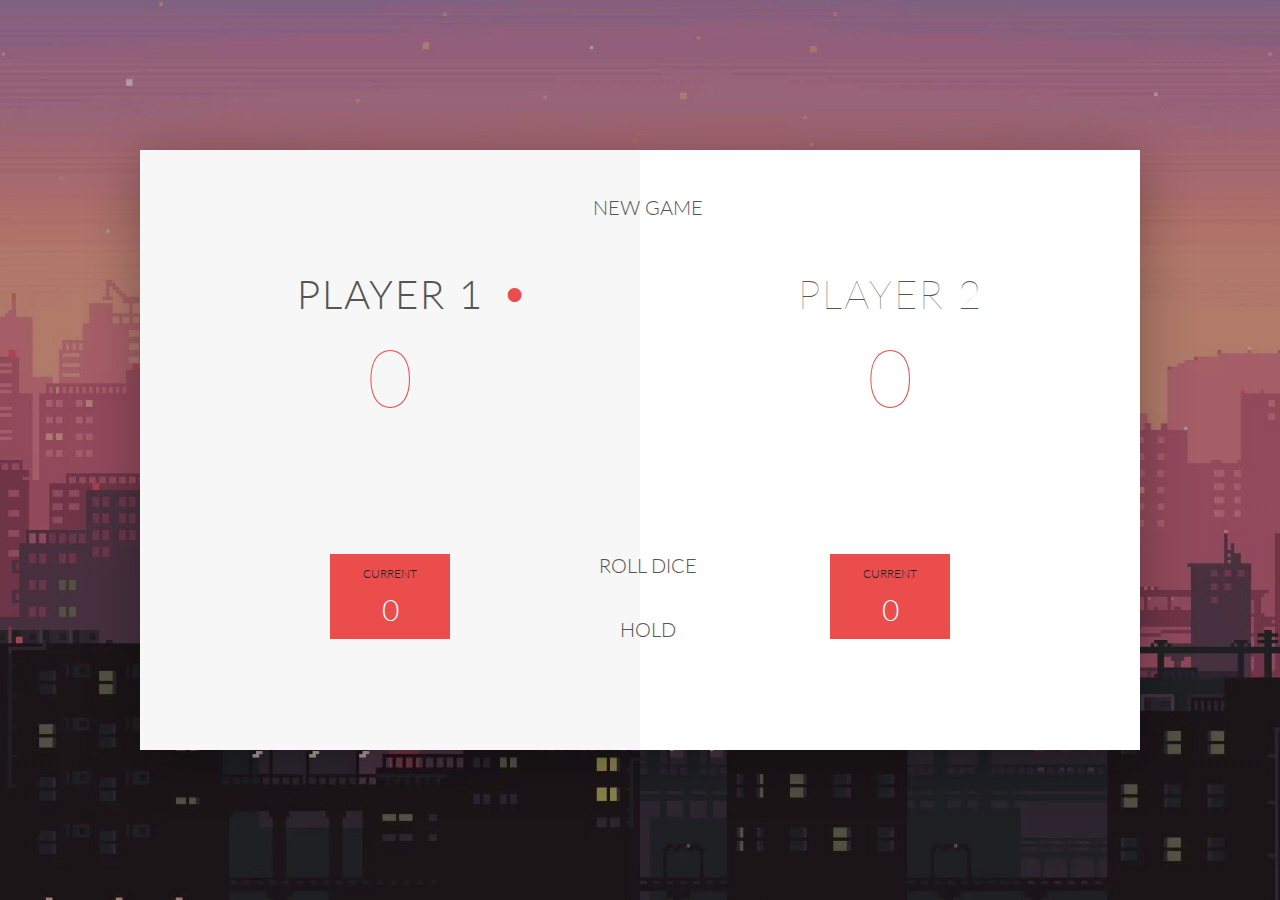
<file: Pig Game 2/index.html>
<!DOCTYPE html>
<html lang="en">
    <head>
        <meta charset="UTF-8">
        <link href="https://fonts.googleapis.com/css?family=Lato:100,300,600" rel="stylesheet" type="text/css">
        <link href="http://code.ionicframework.com/ionicons/2.0.1/css/ionicons.min.css" rel="stylesheet" type="text/css">
        <link type="text/css" rel="stylesheet" href="style.css">
        
        <title>Pig Game</title>
    </head>

    <body>
        <div class="wrapper clearfix">
            <div class="player-0-panel active">
                <div class="player-name" id="name-0">Player 1</div>
                <div class="player-score" id="score-0">43</div>
                <div class="player-current-box">
                    <div class="player-current-label">Current</div>
                    <div class="player-current-score" id="current-0">11</div>
                </div>
            </div>
            
            <div class="player-1-panel">
                <div class="player-name" id="name-1">Player 2</div>
                <div class="player-score" id="score-1">72</div>
                <div class="player-current-box">
                    <div class="player-current-label">Current</div>
                    <div class="player-current-score" id="current-1">0</div>
                </div>
            </div>
            
            <button class="btn-new"><i class="ion-ios-plus-outline"></i>New game</button>
            <button class="btn-roll"><i class="ion-ios-loop"></i>Roll dice</button>
            <button class="btn-hold"><i class="ion-ios-download-outline"></i>Hold</button>
            
            <img src="dice-5.png" alt="Dice" class="dice">
        </div>
        
        <script src="app.js"></script>
    </body>
</html>
</file>
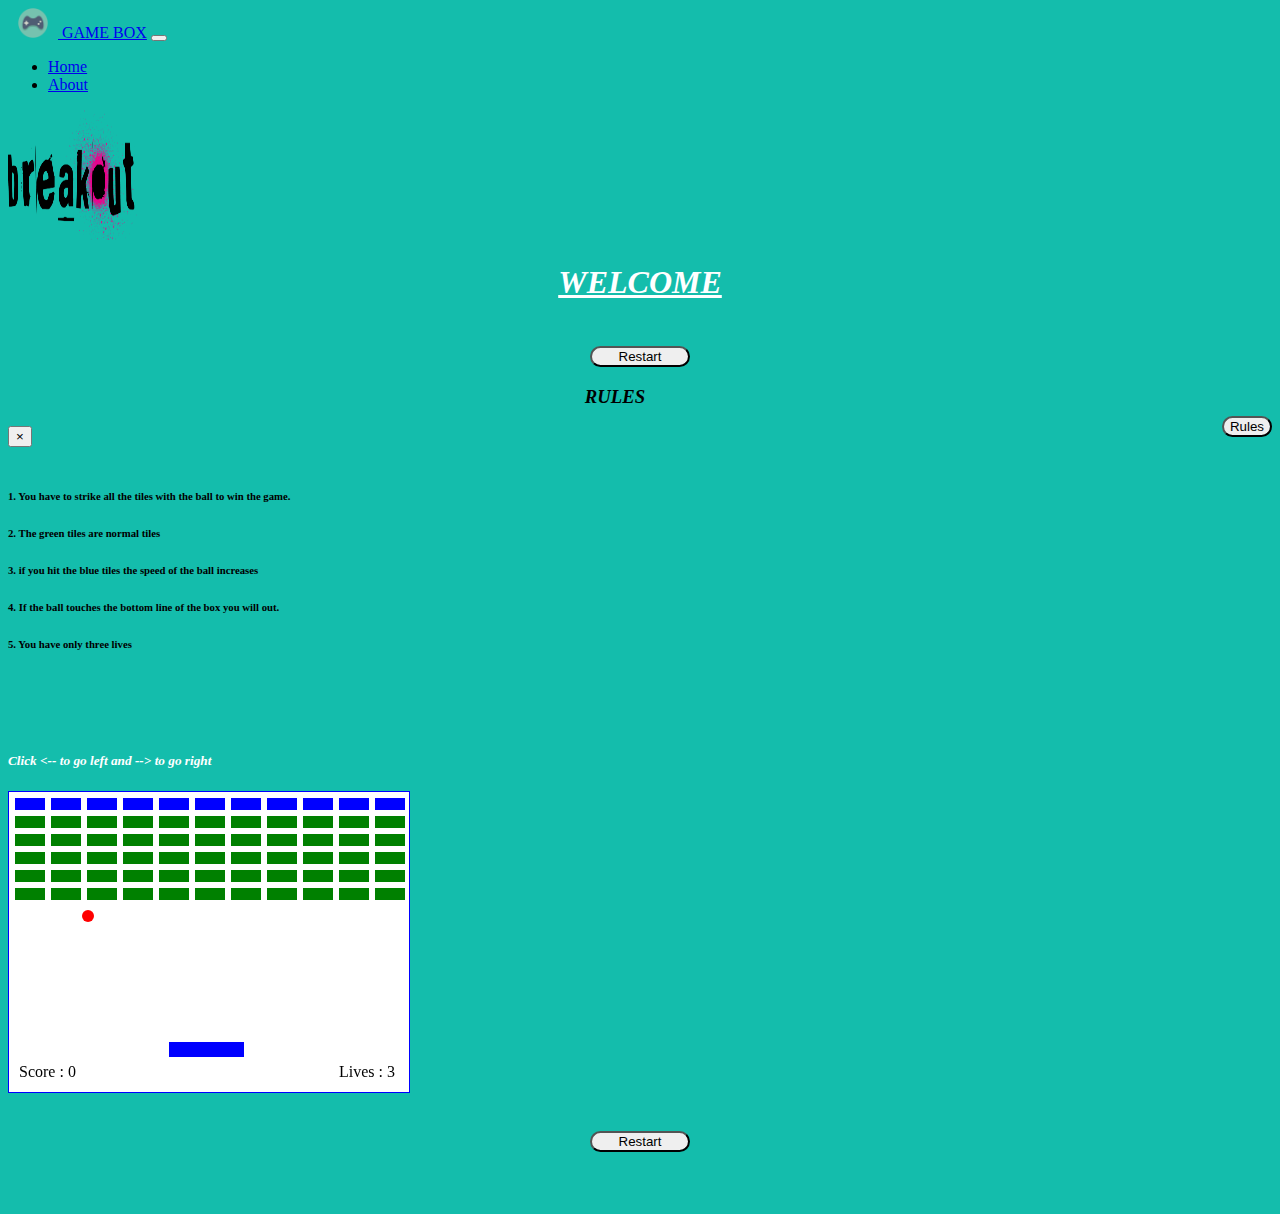
<file: Breakout Game/breakout.html>
<!doctype html>
<html lang="en">
  <head>
    <!-- Required meta tags -->
    <meta charset="utf-8">
    <meta name="viewport" content="width=device-width, initial-scale=1, shrink-to-fit=no">

    <!-- Bootstrap CSS -->
    <link rel="stylesheet" href="https://stackpath.bootstrapcdn.com/bootstrap/4.1.2/css/bootstrap.min.css" integrity="sha384-Smlep5jCw/wG7hdkwQ/Z5nLIefveQRIY9nfy6xoR1uRYBtpZgI6339F5dgvm/e9B" crossorigin="anonymous">
      
      <!--   Font Awesome        --> 
      <link rel="stylesheet" href="https://use.fontawesome.com/releases/v5.3.1/css/all.css" integrity="sha384-mzrmE5qonljUremFsqc01SB46JvROS7bZs3IO2EmfFsd15uHvIt+Y8vEf7N7fWAU" crossorigin="anonymous">
  
    <link rel="icon" type="img/gif" href="logo1.png">

    <link rel="stylesheet" type="text/css" href="style.css">

    <title>Game Box | BreakOut</title>

    


  </head>

  <body>

 <nav class="navbar navbar-expand-lg navbar-dark bg-dark">
    <a class="navbar-brand" href="..\index.html"><img src="logo1.png" width="30" height="30" class="d-inline-block align-top" style="margin-right: 10px; margin-left: 10px;" >
    GAME BOX</a>
    <button class="navbar-toggler" type="button" data-toggle="collapse" data-target="#navbarSupportedContent" aria-controls="navbarSupportedContent" aria-expanded="  false" aria-label="Toggle navigation">
      <span class="navbar-toggler-icon"></span>
    </button>

  <div class="collapse navbar-collapse" id="navbarSupportedContent">
    <ul class="navbar-nav mr-auto ">
      <li class="nav-item ">
        <a class="nav-link" href="..\index.html">Home </a>
      </li>
      <li class="nav-item">
        <a class="nav-link" href="..\about.html">About</a>
      </li>
  </div>
</nav>


 <div class="container">
         <div class="row">
        <div class="col-4 ">
          <img src="breakout.png" style="height: 130px; width: 130px;" class="mx-auto d-block" >
        </div>
          
         <div class="col-4 ">
            <h1 class="d-none d-sm-block"> WELCOME</h1>
         </div>
             
        <div class ="col-4 d-block d-sm-none">
             
            <h3 style="margin-top: 20px;"><button id= "restart" class="btn btn-danger button">Restart</button></h3>
        </div>       

         <div class="col-4 d-none d-sm-block">
             <button class="btn btn-danger" data-toggle="modal"  data-target="#exampleModal" style="margin-top: 30px; float: right; ">Rules</button>

           <!-- Modal -->
        <div class="modal fade" id="exampleModal" tabindex="-1" role="dialog" aria-labelledby="exampleModalLabel" aria-hidden="true">
          <div class="modal-dialog" role="document">
            <div class="modal-content">
              <div class="modal-header">
                 <h3 style="color: black;"> RULES</h3>
                <button type="button" class="close" data-dismiss="modal" aria-label="Close">
                  <span aria-hidden="true">&times;</span>
                </button>
             </div>
              <div class="modal-body" style="color: black;">
                  <br>
                  <h6>1. You have to strike all the tiles with the ball to win the game.</h6>
                  <h6>2. The green tiles are normal tiles</h6>
                  <h6>3. if you hit the blue tiles the speed of the ball increases</h6>
                  <h6>4. If the ball touches the bottom line of the box you will out.</h6>
                  <h6>5. You have only three lives</h6>
                  <br>
              </div>
     
            </div>
          </div>
       </div>


         </div>

        
      </div>
      </div>


       <div class="container">
        <div class="row ">
           <div class="col-3 d-none d-sm-block ">
              <h5 style="margin-top: 60px;">Click <-- to go left and --> to go right </h5>
            </div>

           <div class="col-6">
             <canvas height="300" width="400" style="border: 1px solid blue ;" id = "ctx" class="rounded mx-auto d-block"></canvas>
           </div>
           <div class="col-3 ">
               
           </div>
        </div>
       </div>


       <h3 class="d-none d-sm-block"><button id= "restart" class="btn btn-danger button">Restart</button></h3>
           
        <div class ="d-block d-sm-none phoneBtn" style="margin-top: 20px;">
        
         <i class="fas fa-arrow-circle-left" id ="left" style="font-size: 30px;"></i>
        <i class="fas fa-arrow-circle-right" id ="right" style="font-size: 30px; float: right;"></i>
            
     </div>
       
        
       <script type="text/javascript" src="myjavascript.js"></script>
       <script type="text/javascript">
         document.getElementById("restart").onclick = function(){
          document.location.reload(true);
         }
       </script>
     


  
    <!-- Optional JavaScript -->
    <!-- jQuery first, then Popper.js, then Bootstrap JS -->
    <script src="https://code.jquery.com/jquery-3.3.1.slim.min.js" integrity="sha384-q8i/X+965DzO0rT7abK41JStQIAqVgRVzpbzo5smXKp4YfRvH+8abtTE1Pi6jizo" crossorigin="anonymous"></script>
    <script src="https://cdnjs.cloudflare.com/ajax/libs/popper.js/1.14.3/umd/popper.min.js" integrity="sha384-ZMP7rVo3mIykV+2+9J3UJ46jBk0WLaUAdn689aCwoqbBJiSnjAK/l8WvCWPIPm49" crossorigin="anonymous"></script>
    <script src="https://stackpath.bootstrapcdn.com/bootstrap/4.1.2/js/bootstrap.min.js" integrity="sha384-o+RDsa0aLu++PJvFqy8fFScvbHFLtbvScb8AjopnFD+iEQ7wo/CG0xlczd+2O/em" crossorigin="anonymous"></script>
  </body>
</html>
</file>
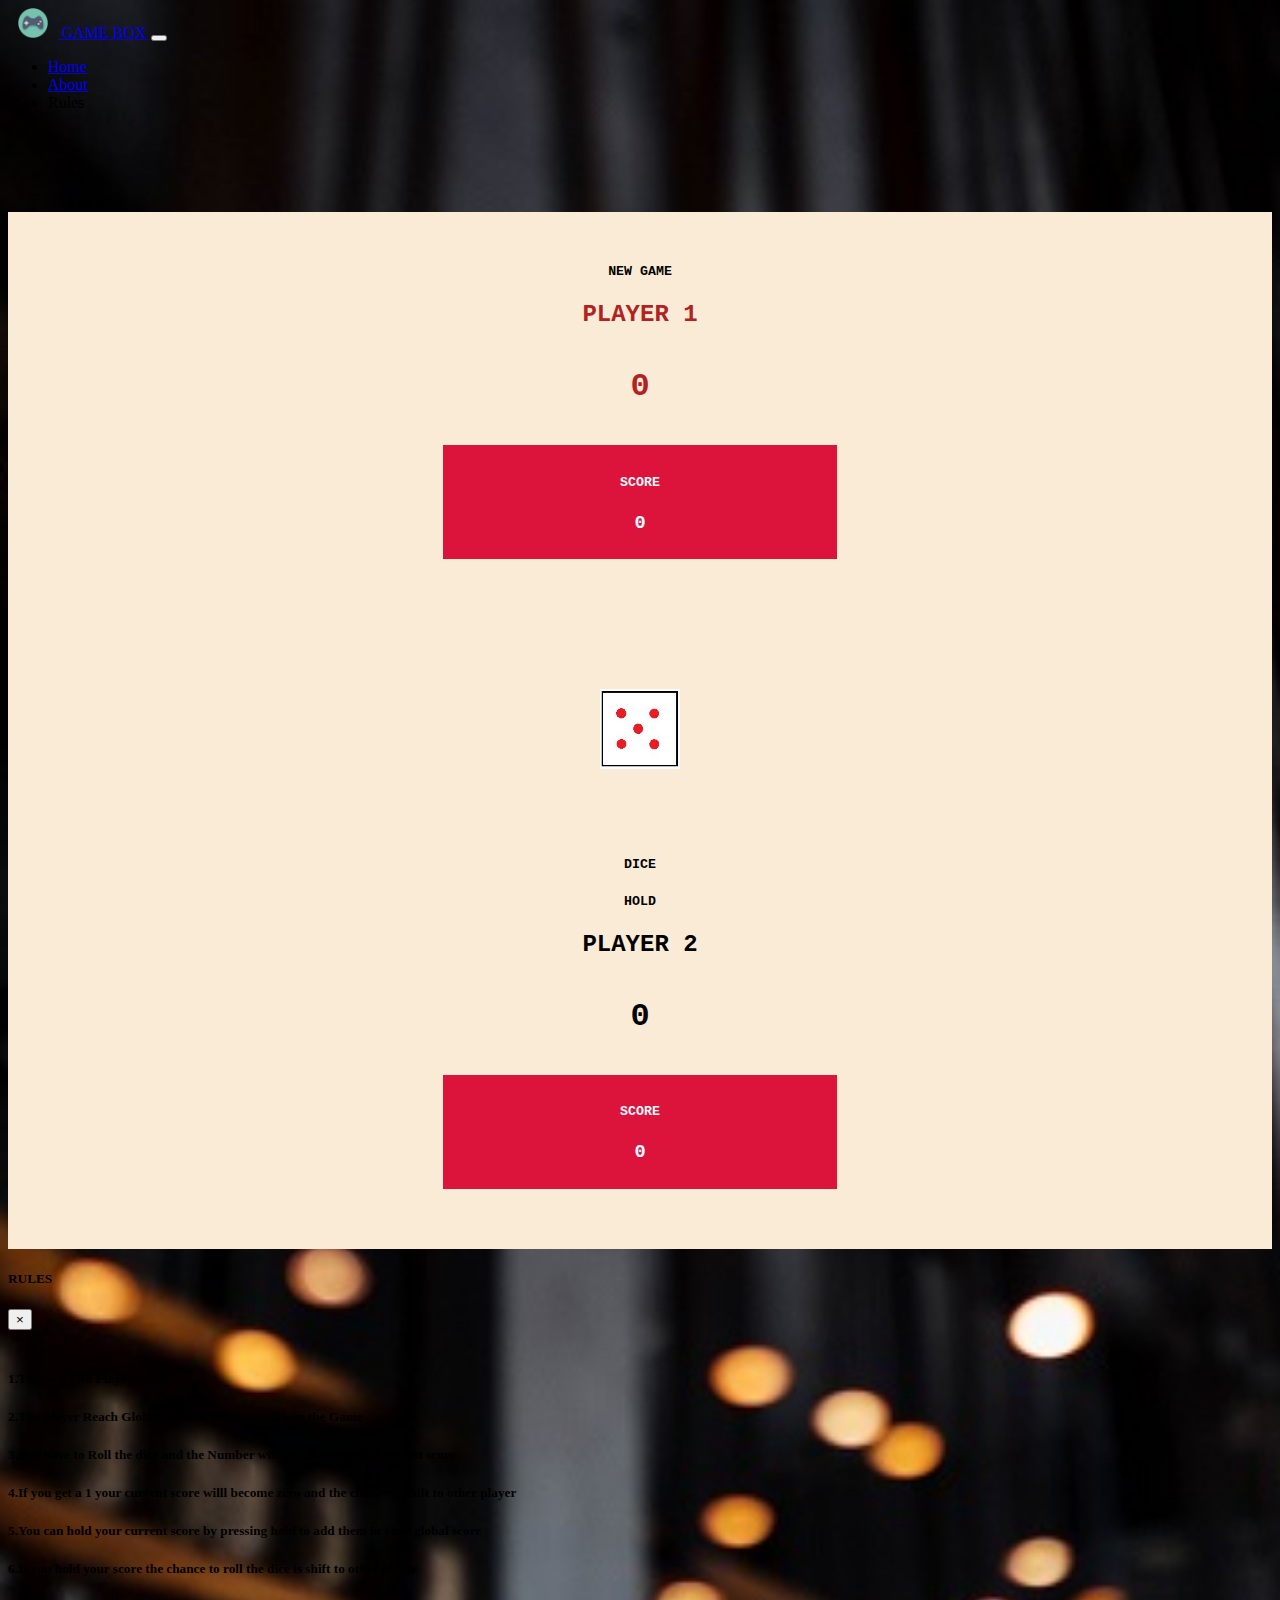
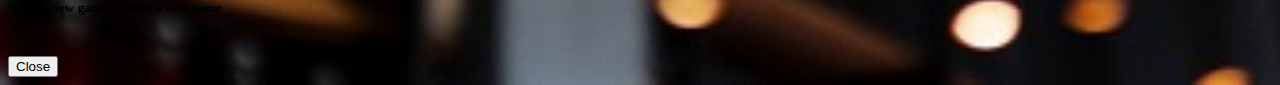
<file: Pig Game/pig.html>
<!doctype html>
<html lang="en">
  <head>
    <!-- Required meta tags -->
    <meta charset="utf-8">
    <meta name="viewport" content="width=device-width, initial-scale=1, shrink-to-fit=no">

    <!-- Bootstrap CSS -->
    <link rel="stylesheet" href="https://stackpath.bootstrapcdn.com/bootstrap/4.1.3/css/bootstrap.min.css" integrity="sha384-MCw98/SFnGE8fJT3GXwEOngsV7Zt27NXFoaoApmYm81iuXoPkFOJwJ8ERdknLPMO" crossorigin="anonymous">
      
    <link rel="icon" type="image/gif" href="logo1.png">
      
    <link rel="stylesheet" type="text/css" href="style.css">
      
    <link rel="stylesheet" href="https://cdnjs.cloudflare.com/ajax/libs/animate.css/3.7.0/animate.css">  
      
    <link rel="stylesheet" href="https://use.fontawesome.com/releases/v5.2.0/css/all.css" integrity="sha384-hWVjflwFxL6sNzntih27bfxkr27PmbbK/iSvJ+a4+0owXq79v+lsFkW54bOGbiDQ" crossorigin="anonymous">  

    <title>Game Box | Pig Game</title>
  </head>
  <body>
      
       <!--  NAVBAR       -->  
      
      <nav class="navbar navbar-expand-lg navbar-dark bg-dark">
    <a class="navbar-brand" href="..\index.html"><img src="logo1.png" width="30" height="30" class="d-inline-block align-top" style="margin-right: 10px; margin-left: 10px;" >
    GAME BOX</a>
    <button class="navbar-toggler" type="button" data-toggle="collapse" data-target="#navbarSupportedContent" aria-controls="navbarSupportedContent" aria-expanded="  false" aria-label="Toggle navigation">
      <span class="navbar-toggler-icon"></span>
    </button>

  <div class="collapse navbar-collapse" id="navbarSupportedContent">
    <ul class="navbar-nav mr-auto ">
      <li class="nav-item ">
        <a class="nav-link" href="..\index.html">Home </a>
      </li>
      <li class="nav-item">
        <a class="nav-link" href="..\about.html">About</a>
      </li>
      <li class="nav-item">
        <a class="nav-link" style="cursor: pointer;" data-toggle="modal" data-target="#exampleModal">Rules</a>
      </li>
  </div>
</nav>
          
<div class="container">
 <div class="row">
  <div class="col-sm-1"></div> 
     
  <div class="col-sm-10 box">
      
      <h5 id="new"><i class="fas fa-plus-circle icon"></i> NEW GAME</h5>
          
      
      <div class="row innerRow">
      <div class="player-0 col-sm-5 active">
          
          <h2 id="pl-0">PLAYER 1 <i class="fas fa-circle"></i></h2>
          <h1 class="score-0 display-4">15</h1>
         
          <div class="current-box">
            <h5>SCORE</h5>
            <h3 class="current-0">45</h3>
          </div>
          
      </div>
          
     <div class="dice-box col-sm-2">
         
          <img src="dice-5.JPG" id="dice-img" class="rounded mx-auto d-block shake animated">
         
          <h5 id="rotate"><i class="fas fa-sync-alt r-icon"></i> DICE</h5>
          <h5 id="hold"><i class="fas fa-chevron-down h-icon"></i> HOLD </h5>
          
    </div>      
          
      
            
      <div class="player-1 col-sm-5">
         
          <h2 id="pl-1">PLAYER 2  <i class="fas fa-circle"></i></h2>
           <h1 class="score-1 display-4">23</h1>
         
          <div class="current-box">
            <h5> SCORE</h5>
            <h3 class="current-1">76</h3>
          </div>
          
      </div>       
         
      
      </div> 
  </div>     
    
     
  <div class="col-sm-1"></div>     
     
     
 </div>
          
</div> 
          


<!-- Modal -->
<div class="modal fade" id="exampleModal" tabindex="-1" role="dialog" aria-labelledby="exampleModalLabel" aria-hidden="true">
  <div class="modal-dialog" role="document">
    <div class="modal-content">
      <div class="modal-header">
        <h5 class="modal-title" id="exampleModalLabel">RULES</h5>
        <button type="button" class="close" data-dismiss="modal" aria-label="Close">
          <span aria-hidden="true">&times;</span>
        </button>
      </div>
      <div class="modal-body">
        <br>
        <h5>1.This is a Two Player Game</h5>  
        <h5>2.The player Reach Global score of 100 first will win the Game</h5>
        <h5>3.You have to Roll the dice and the Number will be added to your current score</h5>
        <h5>4.If you get a 1 your current score willl become zero and the chance is shift to other player</h5>
        <h5>5.You can hold your current score by pressing hold to add them in your global score</h5>
        <h5>6.If you hold your score the chance to roll the dice is shift to other player</h5>
        <h5>7.Click new game to start a new game</h5>  
          
        <br>  
      </div>
      <div class="modal-footer">
        <button type="button" class="btn btn-secondary" data-dismiss="modal">Close</button>
      </div>
    </div>
  </div>
</div>
    
    <script type="text/javascript" src="javascript.js"></script>
          
    <!-- Optional JavaScript -->
    <!-- jQuery first, then Popper.js, then Bootstrap JS -->
    <script src="https://code.jquery.com/jquery-3.3.1.slim.min.js" integrity="sha384-q8i/X+965DzO0rT7abK41JStQIAqVgRVzpbzo5smXKp4YfRvH+8abtTE1Pi6jizo" crossorigin="anonymous"></script>
    <script src="https://cdnjs.cloudflare.com/ajax/libs/popper.js/1.14.3/umd/popper.min.js" integrity="sha384-ZMP7rVo3mIykV+2+9J3UJ46jBk0WLaUAdn689aCwoqbBJiSnjAK/l8WvCWPIPm49" crossorigin="anonymous"></script>
    <script src="https://stackpath.bootstrapcdn.com/bootstrap/4.1.3/js/bootstrap.min.js" integrity="sha384-ChfqqxuZUCnJSK3+MXmPNIyE6ZbWh2IMqE241rYiqJxyMiZ6OW/JmZQ5stwEULTy" crossorigin="anonymous"></script>
  </body>
</html>
</file>
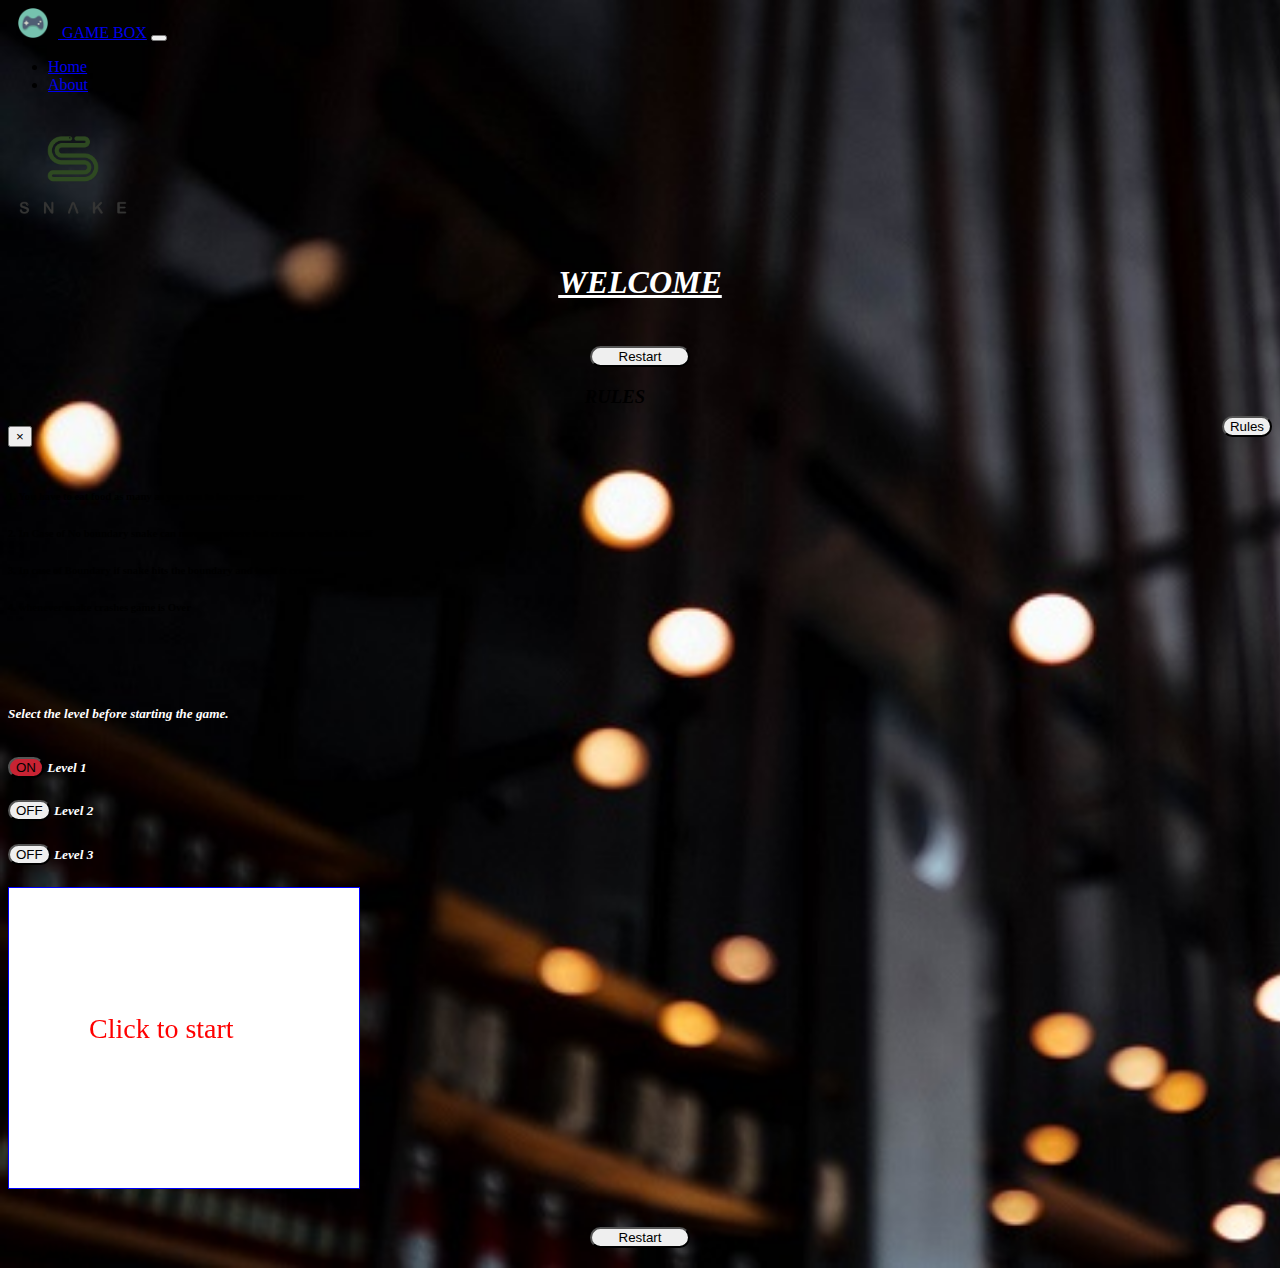
<file: Snake Game/snake.html>
<!doctype html>
<html lang="en">
  <head>
    <!-- Required meta tags -->
    <meta charset="utf-8">
    <meta name="viewport" content="width=device-width, initial-scale=1, shrink-to-fit=no">

    <!-- Bootstrap CSS -->
    <link rel="stylesheet" href="https://stackpath.bootstrapcdn.com/bootstrap/4.1.2/css/bootstrap.min.css" integrity="sha384-Smlep5jCw/wG7hdkwQ/Z5nLIefveQRIY9nfy6xoR1uRYBtpZgI6339F5dgvm/e9B" crossorigin="anonymous">
      
      <!--   Font Awesome        --> 
      <link rel="stylesheet" href="https://use.fontawesome.com/releases/v5.3.1/css/all.css" integrity="sha384-mzrmE5qonljUremFsqc01SB46JvROS7bZs3IO2EmfFsd15uHvIt+Y8vEf7N7fWAU" crossorigin="anonymous">
  
    <link rel="icon" type="img/gif" href="logo1.png">

   <link rel="stylesheet" type="text/css" href="myStyle.css">

    <title>Game Box | Snake</title>


  </head>

  <body>

 <nav class="navbar navbar-expand-lg navbar-dark bg-dark">
    <a class="navbar-brand" href="..\index.html"><img src="logo1.png" width="30" height="30" class="d-inline-block align-top" style="margin-right: 10px; margin-left: 10px;" >
    GAME BOX</a>
    <button class="navbar-toggler" type="button" data-toggle="collapse" data-target="#navbarSupportedContent" aria-controls="navbarSupportedContent" aria-expanded="  false" aria-label="Toggle navigation">
      <span class="navbar-toggler-icon"></span>
    </button>

  <div class="collapse navbar-collapse" id="navbarSupportedContent">
    <ul class="navbar-nav mr-auto ">
      <li class="nav-item ">
        <a class="nav-link" href="..\index.html">Home </a>
      </li>
      <li class="nav-item">
        <a class="nav-link" href="..\about.html">About</a>
      </li>
  </div>
</nav>
       <div class="container">
         <div class="row">
        <div class="col-4 ">
          <img src="snake.png" style="height: 130px; width: 130px;" class="mx-auto d-block" >
        </div>
          
         <div class="col-4 ">
            <h1 class="d-none d-sm-block"> WELCOME</h1>
         </div>
             
        <div class ="col-4 d-block d-sm-none">
             
            <h3 style="margin-top: 20px;"><button id= "restart" class="btn btn-danger button">Restart</button></h3>
        </div>     

         <div class="col-4 d-none d-sm-block">
             <button class="btn btn-danger" data-toggle="modal"  data-target="#exampleModal" style="margin-top: 30px; float: right; ">Rules</button>

           <!-- Modal -->
        <div class="modal fade" id="exampleModal" tabindex="-1" role="dialog" aria-labelledby="exampleModalLabel" aria-hidden="true">
          <div class="modal-dialog" role="document">
            <div class="modal-content">
              <div class="modal-header">
                 <h3 style="color: black;"> RULES</h3>
                <button type="button" class="close" data-dismiss="modal" aria-label="Close">
                  <span aria-hidden="true">&times;</span>
                </button>
             </div>
              <div class="modal-body">
                  
                  <br>
                  <h6>1. You have to eat food as many as you can to increase your score</h6>
                  <h6>2. In Case of No boundary snake can move anywhere but crashes when hit itself</h6>
                  <h6>3. In case of Boundary if snake hits the boundary and itself it crashes</h6>
                  <h6>4. whenever snake crashes game is Over</h6>

                  <br>
              </div>
     
            </div>
          </div>
       </div>


         </div>

        
      </div>
      </div>
        

      <div class="container">
        <div class="row ">
           <div class="col-3 d-none d-sm-block ">
              
            <h5 style="margin-top: 50px;">Select the level before starting the game.</h5>  
            <h5 style="margin-top: 35px;"><button type="button" class="btn btn-primary " style="background-color: #C82333;" id= "level1">ON</button> Level 1</h5>
            <h5><button type="button" class="btn btn-primary " id= "level2">OFF</button> Level 2</h5>
             <h5><button type="button" class="btn btn-primary " id= "level3">OFF</button> Level 3</h5>

            </div>

           <div class="col-6">
             <canvas height="300" width="350" style="border: 1px solid blue ;" id = "ctx" class="rounded mx-auto d-block"></canvas>
           </div>
           <div class="col-3 ">
               
           </div>
        </div>
       </div>


       <h3 class="d-none d-sm-block"><button id= "restart" class="btn btn-danger button">Restart</button></h3>
     
     <div class ="d-block d-sm-none" style="margin-top: 20px;">
         <h3><i class="fas fa-arrow-circle-up" id ="up" style="font-size: 30px;"></i></h3>

         <h3><i class="fas fa-arrow-circle-left" id ="left" style="font-size: 30px;"></i>  <i class="fas fa-arrow-circle-down" id ="down" style="font-size: 30px;"></i>  <i class="fas fa-arrow-circle-right" id ="right" style="font-size: 30px;"></i></h3>
     </div>


   <script type="text/javascript" src="myjavascript.js"></script>
    <script type="text/javascript">
        

          var level1 = document.getElementById("level1") ;
          var level2 = document.getElementById("level2") ;
          var level3 = document.getElementById("level3");
          var l1 = true;
          var l2 = false ;
          var l3 = false ;

        
    </script>
    
     

    <!-- Optional JavaScript -->
    <!-- jQuery first, then Popper.js, then Bootstrap JS -->
    <script src="https://code.jquery.com/jquery-3.3.1.slim.min.js" integrity="sha384-q8i/X+965DzO0rT7abK41JStQIAqVgRVzpbzo5smXKp4YfRvH+8abtTE1Pi6jizo" crossorigin="anonymous"></script>
    <script src="https://cdnjs.cloudflare.com/ajax/libs/popper.js/1.14.3/umd/popper.min.js" integrity="sha384-ZMP7rVo3mIykV+2+9J3UJ46jBk0WLaUAdn689aCwoqbBJiSnjAK/l8WvCWPIPm49" crossorigin="anonymous"></script>
    <script src="https://stackpath.bootstrapcdn.com/bootstrap/4.1.2/js/bootstrap.min.js" integrity="sha384-o+RDsa0aLu++PJvFqy8fFScvbHFLtbvScb8AjopnFD+iEQ7wo/CG0xlczd+2O/em" crossorigin="anonymous"></script>
  </body>
</html>
</file>
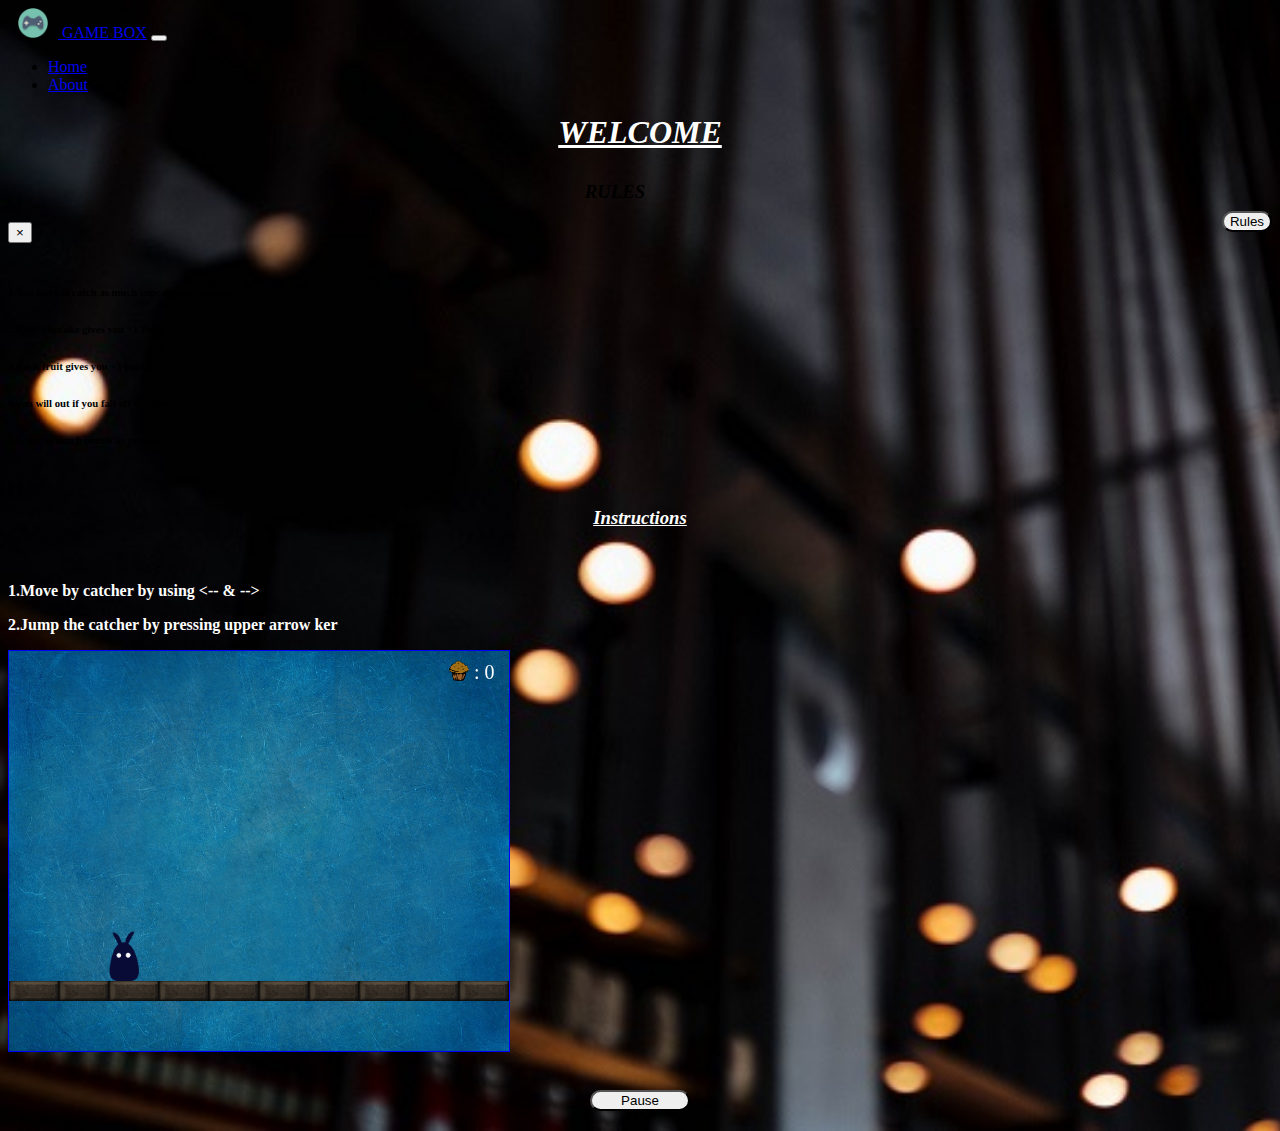
<file: steal the cupcake/cupcake.html>
<!doctype html>
<html lang="en">
  <head>
    <!-- Required meta tags -->
    <meta charset="utf-8">
    <meta name="viewport" content="width=device-width, initial-scale=1, shrink-to-fit=no">

    <!-- Bootstrap CSS -->
    <link rel="stylesheet" href="https://stackpath.bootstrapcdn.com/bootstrap/4.1.2/css/bootstrap.min.css" integrity="sha384-Smlep5jCw/wG7hdkwQ/Z5nLIefveQRIY9nfy6xoR1uRYBtpZgI6339F5dgvm/e9B" crossorigin="anonymous">
      
       <!--   Font Awesome        --> 
      <link rel="stylesheet" href="https://use.fontawesome.com/releases/v5.3.1/css/all.css" integrity="sha384-mzrmE5qonljUremFsqc01SB46JvROS7bZs3IO2EmfFsd15uHvIt+Y8vEf7N7fWAU" crossorigin="anonymous">
  
    <link rel="icon" type="img/gif" href="logo1.png">

    <link rel="stylesheet" type="text/css" href="style.css">


    <title>Game Box | Steal the Cupcake</title>

  


  </head>

  <body>

 <nav class="navbar navbar-expand-lg navbar-dark bg-dark">
    <a class="navbar-brand" href="..\index.html"><img src="logo1.png" width="30" height="30" class="d-inline-block align-top" style="margin-right: 10px; margin-left: 10px;" >
    GAME BOX</a>
    <button class="navbar-toggler" type="button" data-toggle="collapse" data-target="#navbarSupportedContent" aria-controls="navbarSupportedContent" aria-expanded="  false" aria-label="Toggle navigation">
      <span class="navbar-toggler-icon"></span>
    </button>

  <div class="collapse navbar-collapse" id="navbarSupportedContent">
    <ul class="navbar-nav mr-auto ">
      <li class="nav-item ">
        <a class="nav-link" href="../index.html">Home </a>
      </li>
      <li class="nav-item">
        <a class="nav-link" href="..\about.html">About</a>
      </li>
  </div>
</nav>


 <div class="container">
         <div class="row">
        <div class="col-4 ">
         
        </div>
          
         <div class="col-4 d-none d-sm-block">
            <h1 class="d-none d-sm-block"> WELCOME</h1>
         </div>

         <div class="col-4 d-none d-sm-block">
             <button class="btn btn-danger" data-toggle="modal"  data-target="#exampleModal" style="margin-top: 30px; float: right; ">Rules</button>

           <!-- Modal -->
        <div class="modal fade" id="exampleModal" tabindex="-1" role="dialog" aria-labelledby="exampleModalLabel" aria-hidden="true">
          <div class="modal-dialog" role="document">
            <div class="modal-content">
              <div class="modal-header">
                 <h3 style="color: black;"> RULES</h3>
                <button type="button" class="close" data-dismiss="modal" aria-label="Close">
                  <span aria-hidden="true">&times;</span>
                </button>
             </div>
              <div class="modal-body" style="color: black;">
                  <br>
                  <h6>1.You have to catch as much cupcakes as you can</h6>
                  <h6>2.Each cupcake gives you +1 Point</h6>
                  <h6>3.Each fruit gives you +3 points</h6>
                  <h6>4.you will out if you fall off the tiles.</h6>
                  <h6>5.Score as much points as you can.</h6>
                  <br>
                 
              </div>
     
            </div>
          </div>
       </div>


         </div>

        
      </div>
      </div>


       <div class="container">
        <div class="row ">
           <div class="col-2 d-none d-sm-block ">
              <h3 style="text-decoration: underline;">Instructions</h3>
              <br>
              <p>1.Move by catcher by using <-- & --> </p>
              <p>2.Jump the catcher by pressing upper arrow ker</p>

            </div>

           <div class="col-8">
             <canvas height="400" width="500" style="border: 1px solid blue ;" id = "ctx" class="rounded mx-auto d-block"></canvas>
           </div>
           <div class="col-2 ">
               
           </div>
        </div>
       </div>


       <h3 class="d-none d-sm-block"><button id= "restart" class="btn btn-danger button ">Pause</button></h3>
     
       <div class ="d-block d-sm-none" style="margin-top: 20px;">
    
         <h3><i class="fas fa-arrow-circle-left" id ="left" style="font-size: 30px;"></i>  <i class="fas fa-arrow-circle-up" id ="up" style="font-size: 30px;"></i>  <i class="fas fa-arrow-circle-right" id ="right" style="font-size: 30px;"></i></h3>
     </div>
       
        
       <script type="text/javascript" src="myjavascript.js"></script>
      
     


  
    <!-- Optional JavaScript -->
    <!-- jQuery first, then Popper.js, then Bootstrap JS -->
    <script src="https://code.jquery.com/jquery-3.3.1.slim.min.js" integrity="sha384-q8i/X+965DzO0rT7abK41JStQIAqVgRVzpbzo5smXKp4YfRvH+8abtTE1Pi6jizo" crossorigin="anonymous"></script>
    <script src="https://cdnjs.cloudflare.com/ajax/libs/popper.js/1.14.3/umd/popper.min.js" integrity="sha384-ZMP7rVo3mIykV+2+9J3UJ46jBk0WLaUAdn689aCwoqbBJiSnjAK/l8WvCWPIPm49" crossorigin="anonymous"></script>
    <script src="https://stackpath.bootstrapcdn.com/bootstrap/4.1.2/js/bootstrap.min.js" integrity="sha384-o+RDsa0aLu++PJvFqy8fFScvbHFLtbvScb8AjopnFD+iEQ7wo/CG0xlczd+2O/em" crossorigin="anonymous"></script>
  </body>
</html>
</file>
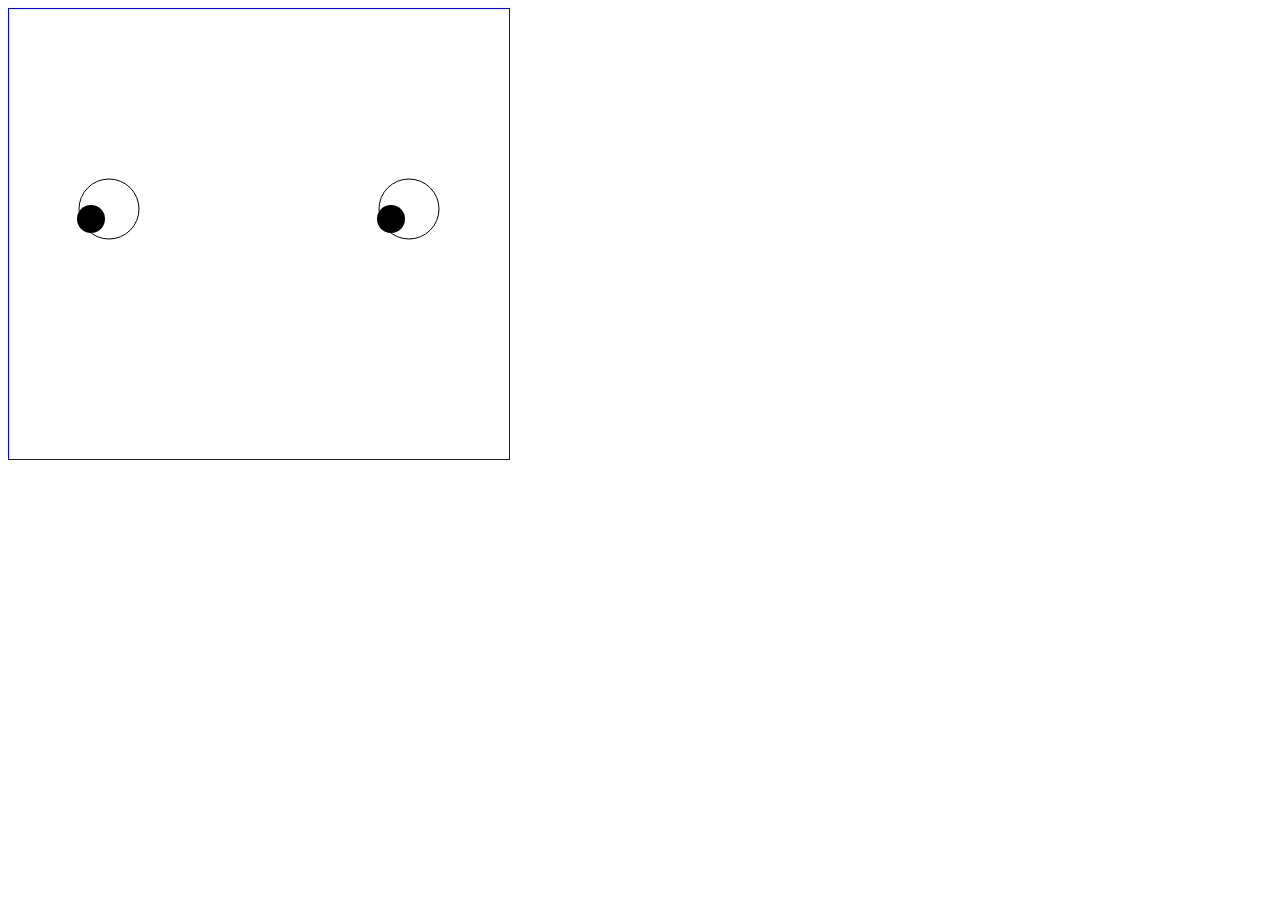
<file: Tricks/mouseMovement.html>
<!DOCTYPE html>
<html>
<head>
	<title>Mouse Movement</title>
</head>
<body>

	<canvas height="450" width="500" style="border : 1px solid blue" id = "ctx"></canvas>


<script type="text/javascript" src = "mouse.js"></script>



</body>
</html>
</file>
<file: Pig Game 2/style.css>
* {
    margin: 0;
    padding: 0;
    box-sizing: border-box;
    
}

.clearfix::after {
    content: "";
    display: table;
    clear: both;
}

body {
    background-image: linear-gradient(rgba(62, 20, 20, 0.4), rgba(62, 20, 20, 0.4)), url(back.jpg);
    background-size: cover;
    background-position: center;
    font-family: Lato;
    font-weight: 300;
    position: relative;
    height: 100vh;
    color: #555;
}

.wrapper {
    width: 1000px;
    position: absolute;
    top: 50%;
    left: 50%;
    transform: translate(-50%, -50%);
    background-color: #fff;
    box-shadow: 0px 10px 50px rgba(0, 0, 0, 0.3);
    overflow: hidden;
}

.player-0-panel,
.player-1-panel {
    width: 50%;
    float: left;
    height: 600px;
    padding: 100px;
}



/**********************************************
*** PLAYERS
**********************************************/

.player-name {
    font-size: 40px;
    text-align: center;
    text-transform: uppercase;
    letter-spacing: 2px;
    font-weight: 100;
    margin-top: 20px;
    margin-bottom: 10px;
    position: relative;
}

.player-score {
    text-align: center;
    font-size: 80px;
    font-weight: 100;
    color: #EB4D4D;
    margin-bottom: 130px;
}

.active { background-color: #f7f7f7; }
.active .player-name { font-weight: 300; }

.active .player-name::after {
    content: "\2022";
    font-size: 47px;
    position: absolute;
    color: #EB4D4D;
    top: -7px;
    right: 10px;
    
}

.player-current-box {
    background-color: #EB4D4D;
    color: #fff;
    width: 40%;
    margin: 0 auto;
    padding: 12px;
    text-align: center;
}

.player-current-label {
    text-transform: uppercase;
    margin-bottom: 10px;
    font-size: 12px;
    color: #222;
}

.player-current-score {
    font-size: 30px;
}

button {
    position: absolute;
    width: 200px;
    left: 50%;
    transform: translateX(-50%);
    color: #555;
    background: none;
    border: none;
    font-family: Lato;
    font-size: 20px;
    text-transform: uppercase;
    cursor: pointer;
    font-weight: 300;
    transition: background-color 0.3s, color 0.3s;
}

button:hover { font-weight: 600; }
button:hover i { margin-right: 20px; }

button:focus {
    outline: none;
}

i {
    color: #EB4D4D;
    display: inline-block;
    margin-right: 15px;
    font-size: 32px;
    line-height: 1;
    vertical-align: text-top;
    margin-top: -4px;
    transition: margin 0.3s;
}

.btn-new { top: 45px;}
.btn-roll { top: 403px;}
.btn-hold { top: 467px;}

.dice {
    position: absolute;
    left: 50%;
    top: 178px;
    transform: translateX(-50%);
    height: 100px;
    box-shadow: 0px 10px 60px rgba(0, 0, 0, 0.10);
}

.winner { background-color: #f7f7f7;
          font-weight:bold;
}
.winner .player-name { font-weight: 300; color: #EB4D4D; }
</file>
<file: Breakout Game/style.css>
body{
        background-color: #14bdac;
      }

       .button{
       
        margin-top: 15px;
        width: 100px;
      }

      canvas{
        background-color: white ;
      }

      .btn{
         border-top-right-radius: 20px; 
        border-top-left-radius:20px ;
        border-bottom-right-radius:20px ;
        border-bottom-left-radius: 20px; 
      }

         h1{
        text-align: center;
        color: white;
        text-decoration: underline;
        margin-bottom: 30px;
        margin-top: 20px;
        font-style: italic;
      }

      h3{
        text-align: center;
        color: white;
        font-style: italic;
      }

     h5{
        color: white;
        font-style: italic;
     }

.phoneBtn i{
    margin: 10px;
    color: white;
}
</file>
<file: Pig Game/style.css>
body{
    background-image: url(background.jpg) ;
    background-repeat: no-repeat;
    background-position: center;
    background-size: cover;
}

.box{
    background-color:antiquewhite;
    margin-top: 100px;
    text-align: center;
    font-family: courier New ;
    padding-top: 30px;
    
}

#new:hover{
    cursor: pointer;
    
}

#new:hover .icon{
    padding-right: 7px;
    transition: 0.15s;
    transition-timing-function: ease-in;
    
}

.player-0{
    padding-bottom: 60px;
}

.player-1{
    padding-bottom: 60px;
}

.score-0{
    margin-top: 40px;
    margin-bottom: 40px;
}

.score-1{
    margin-top: 40px;
    margin-bottom: 40px;
}

.current-box{
    background-color: crimson;
    margin: auto;
    width: 30%;
    color: aliceblue;
    padding: 7px;
}

.dice-box img{
    height: 80px;
    width: 80px;
    margin-bottom: 60px;
}

.dice-box{
    margin-top: 70px;
}

#rotate{
    cursor: pointer;
   
}

#rotate:hover .r-icon{
     padding-right: 7px;
    transition: 0.15s;
    transition-timing-function: ease-in;
}

#hold {
    cursor: pointer;
   
}

#hold:hover .h-icon{
     padding-right: 7px;
    transition: 0.15s;
    transition-timing-function: ease-in;
}

.player-0 i{
    display: none;
}

.player-1 i{
    display: none;
}

.active{
    font-weight: 900;
    color: firebrick;
}

.active i {
    display: inline;
    font-size: 17px;
    
}
</file>
<file: Snake Game/myStyle.css>
body{
        background-image: url(background.jpg);
        background-size: cover;
      }

      canvas{
        background-color: white;
      }

      h1{
        text-align: center;
        color: white;
        text-decoration: underline;
        margin-bottom: 30px;
        margin-top: 20px;
        font-style: italic;
      }

      h3{
        text-align: center;
        color: white;
        font-style: italic;
      }

     h5{
        color: white;
        font-style: italic;
     }


      .button{
       
        margin-top: 15px;
        width: 100px;
      }

      .btn{
         border-top-right-radius: 20px; 
        border-top-left-radius:20px ;
        border-bottom-right-radius:20px ;
        border-bottom-left-radius: 20px; 
      }
</file>
<file: steal the cupcake/style.css>
body{
        background-image: url(background1.jpg);
      background-size: cover;
      }

       .button{
       
        margin-top: 15px;
        width: 100px;
      }

      canvas{
        background-color: white ;
      }

      .btn{
         border-top-right-radius: 20px; 
        border-top-left-radius:20px ;
        border-bottom-right-radius:20px ;
        border-bottom-left-radius: 20px; 
      }

         h1{
        text-align: center;
        color: white;
        text-decoration: underline;
        margin-bottom: 30px;
        margin-top: 20px;
        font-style: italic;
      }

      h3{
        text-align: center;
        color: white;
        font-style: italic;
      }

     h5{
        color: white;
        font-style: italic;
     }

     p{
      color : white;
      font-weight: bold;

     }
</file>
